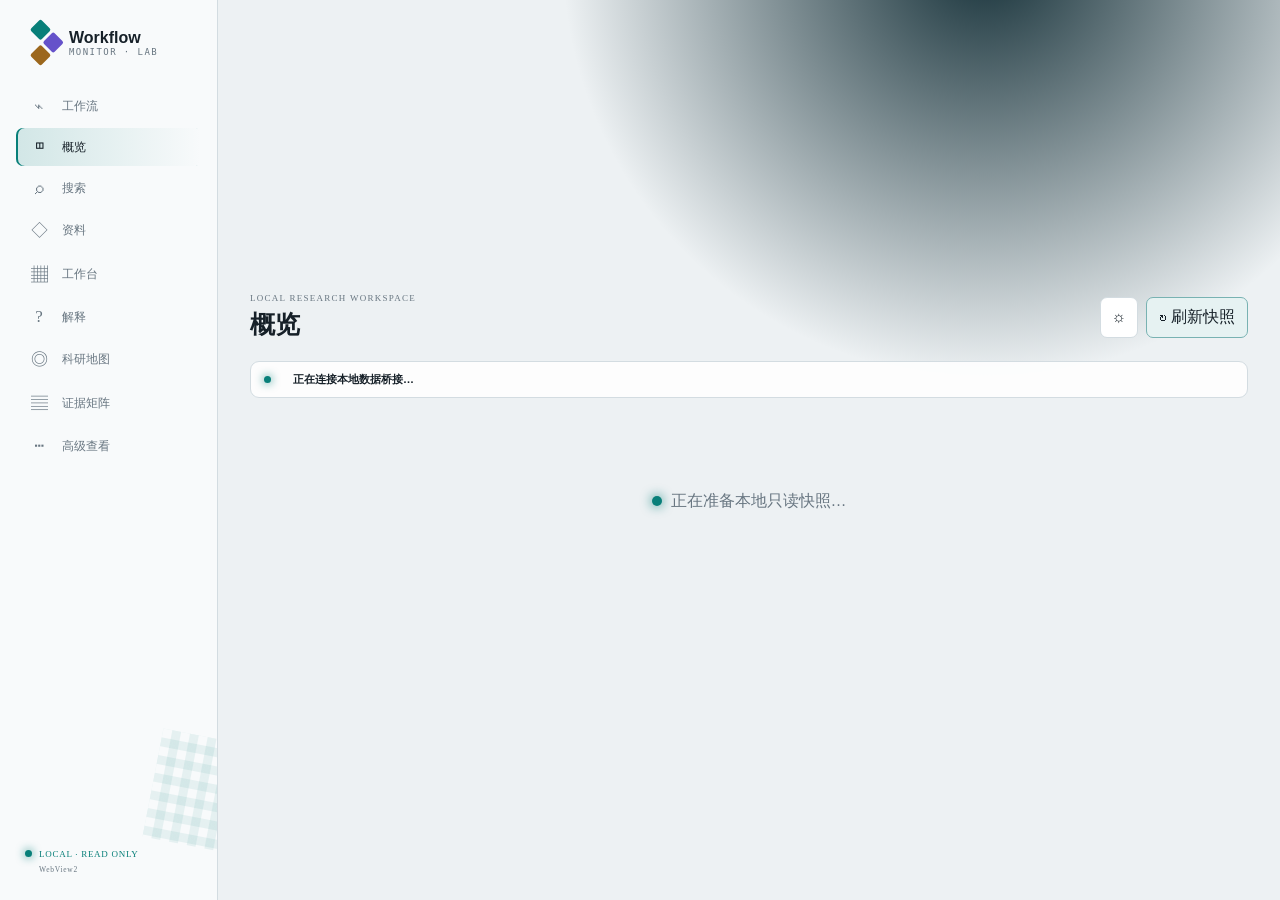
<file: project_hooks/web_assets/index.html>
<!doctype html>
<html lang="zh-CN">
<head>
  <meta charset="utf-8">
  <meta name="viewport" content="width=device-width,initial-scale=1">
  <meta name="color-scheme" content="dark light">
  <title>Workflow Monitor</title>
  <link rel="stylesheet" href="styles.css">
  <link rel="stylesheet" href="workbench.css">
</head>
<body>
  <div id="app" class="app" data-theme="dark">
    <aside class="sidebar">
      <div class="brand"><span class="brand-mark"><i></i><i></i><i></i></span><span><b>Workflow</b><small>MONITOR · LAB</small></span></div>
      <nav id="navigation" aria-label="主导航"></nav>
      <div class="runtime"><span></span>LOCAL · READ ONLY<small id="runtime-version">WebView2</small></div>
    </aside>
    <main class="workspace">
      <header class="topbar">
        <div><p id="crumb">LOCAL RESEARCH WORKSPACE</p><h1 id="page-title">概览</h1></div>
        <div class="toolbar">
          <button id="theme-toggle" class="icon-button" title="切换主题" aria-label="切换主题">☼</button>
          <button id="refresh-button" class="primary-button">↻ 刷新快照</button>
        </div>
      </header>
      <div id="notice" class="notice hidden" role="status"></div>
      <section id="status-strip" class="status-strip loading"><span class="pulse"></span><b>正在连接本地数据桥接…</b></section>
      <section id="content" tabindex="-1"></section>
    </main>
  </div>
  <div id="drawer" class="drawer hidden" role="dialog" aria-modal="true" aria-labelledby="drawer-title">
    <button id="drawer-close" class="drawer-close" aria-label="关闭">×</button><div id="drawer-body"></div>
  </div>
  <script type="module" src="app.js"></script>
</body>
</html>
</file>
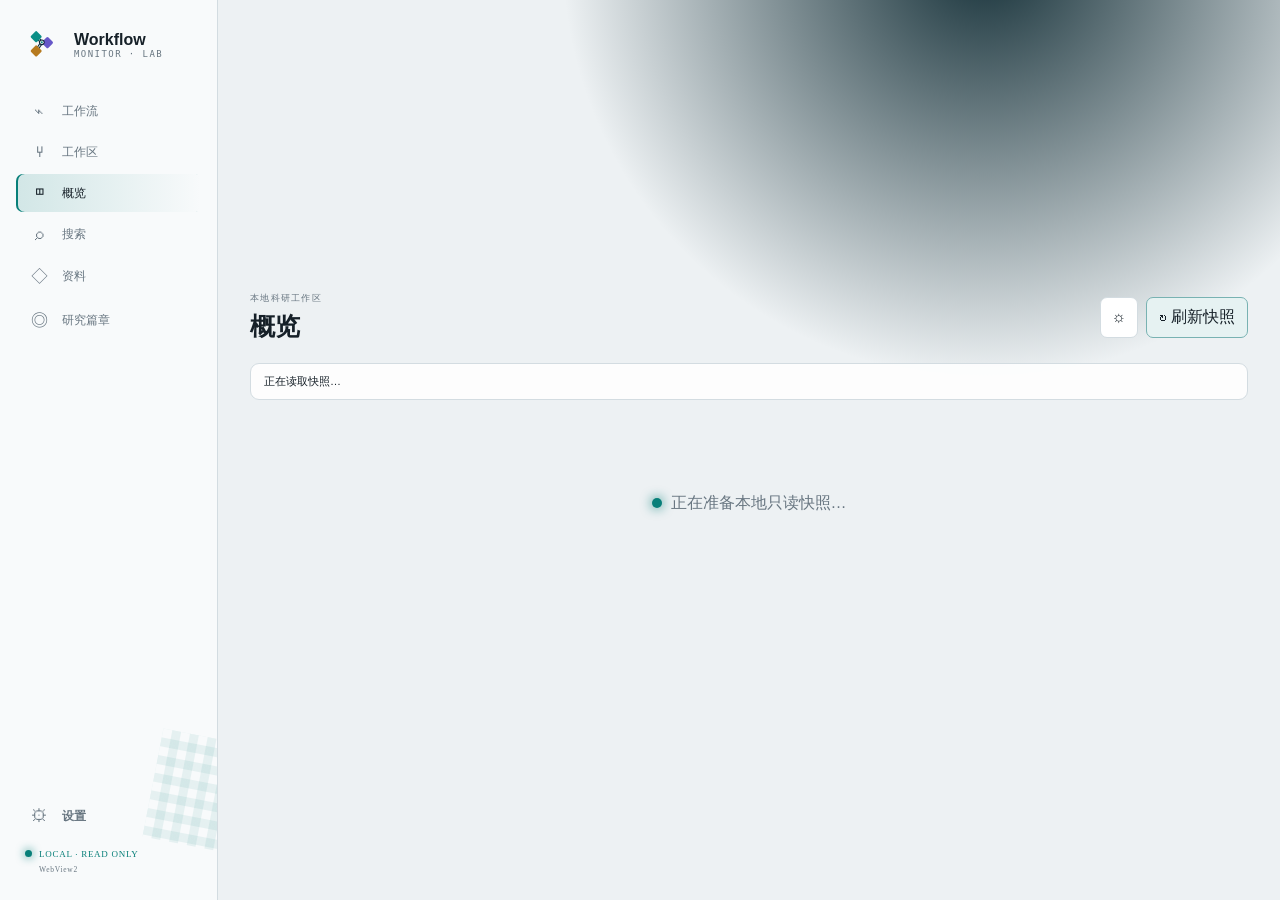
<file: project_hooks/ui/web/assets/index.html>
<!doctype html>
<html lang="zh-CN">
<head>
  <meta charset="utf-8">
  <meta name="viewport" content="width=device-width,initial-scale=1">
  <meta name="color-scheme" content="dark light">
  <title>Workflow Monitor</title>
  <link rel="icon" href="workflow-monitor-mark.svg" type="image/svg+xml">
  <link rel="stylesheet" href="styles.css">
  <link rel="stylesheet" href="dashboard-components.css">
  <link rel="stylesheet" href="settings.css">
</head>
<body>
  <div id="app" class="app" data-theme="dark">
    <aside class="sidebar">
      <div class="brand"><img class="brand-mark" src="workflow-monitor-mark.svg" alt=""><span><b>Workflow</b><small>MONITOR · LAB</small></span></div>
      <nav id="navigation" aria-label="主导航"></nav>
      <button id="settings-button" class="settings-button"><span>⚙</span><b id="settings-label">设置</b></button>
      <div class="runtime"><span></span>LOCAL · READ ONLY<small id="runtime-version">WebView2</small></div>
    </aside>
    <main class="workspace">
      <header class="topbar">
        <div><p id="crumb">LOCAL RESEARCH WORKSPACE</p><h1 id="page-title">概览</h1></div>
        <div class="toolbar">
          <button id="theme-toggle" class="icon-button" title="切换主题" aria-label="切换主题">☼</button>
          <button id="refresh-button" class="primary-button">↻ 刷新快照</button>
        </div>
      </header>
      <div id="notice" class="notice hidden" role="status"></div>
      <section id="status-strip" class="status-strip loading"><span class="pulse"></span><b>正在连接本地数据桥接…</b></section>
      <section id="content" tabindex="-1"></section>
    </main>
  </div>
  <div id="drawer" class="drawer hidden" role="dialog" aria-modal="true" aria-labelledby="drawer-title">
    <button id="drawer-close" class="drawer-close" aria-label="关闭">×</button><div id="drawer-body"></div>
  </div>
  <script type="module" src="app.js"></script>
</body>
</html>
</file>
<file: project_hooks/web_assets/styles.css>
:root{font-family:Inter,"Segoe UI","Microsoft YaHei",sans-serif}.app{--bg:#090d13;--side:#0d131b;--panel:#111923;--panel2:#17212d;--line:#253140;--text:#ecf3f7;--muted:#8494a6;--cyan:#36d4c8;--violet:#9b88f5;--amber:#e8b85f;min-height:100vh;color:var(--text);background:radial-gradient(circle at 77% -5%,#153038 0,transparent 31%),var(--bg);display:grid;grid-template-columns:218px minmax(0,1fr)}.app[data-theme=light]{--bg:#edf1f3;--side:#f9fbfc;--panel:#fff;--panel2:#f2f6f7;--line:#d3dce1;--text:#162028;--muted:#687681;--cyan:#087f79;--violet:#6552ca;--amber:#9c671d;color-scheme:light}*{box-sizing:border-box}body{margin:0;background:#090d13}button,input{font:inherit}.sidebar{background:color-mix(in srgb,var(--side) 96%,transparent);border-right:1px solid var(--line);padding:26px 16px;display:flex;flex-direction:column;position:relative;overflow:hidden}.sidebar:after{content:"";position:absolute;width:110px;height:110px;right:-45px;bottom:52px;background:linear-gradient(90deg,transparent 50%,color-mix(in srgb,var(--cyan) 8%,transparent) 50%),linear-gradient(transparent 50%,color-mix(in srgb,var(--cyan) 8%,transparent) 50%);background-size:18px 18px;transform:rotate(11deg);pointer-events:none}.brand{display:flex;align-items:center;gap:12px;padding:0 8px 28px}.brand b,.brand small{display:block}.brand small{font:9px ui-monospace,monospace;letter-spacing:.16em;color:var(--muted)}.brand-mark{width:33px;height:33px;display:grid;grid-template-columns:1fr 1fr;grid-template-rows:1fr 1fr;gap:3px;transform:rotate(45deg)}.brand-mark i{border-radius:2px}.brand-mark i:nth-child(1){background:var(--cyan)}.brand-mark i:nth-child(2){background:var(--violet)}.brand-mark i:nth-child(3){background:var(--amber);grid-column:2}nav{display:grid;gap:3px}nav button{border:0;background:transparent;color:var(--muted);padding:9px 13px;border-radius:7px;text-align:left;cursor:pointer;display:flex;gap:13px;align-items:center;font-size:12px}nav button span{font:17px ui-monospace;width:20px;text-align:center}nav button:hover{background:var(--panel2);color:var(--text)}nav button.active{background:linear-gradient(90deg,color-mix(in srgb,var(--cyan) 16%,transparent),transparent);box-shadow:inset 2px 0 var(--cyan);color:var(--text)}.runtime{margin-top:auto;padding:14px 9px 0;color:var(--cyan);font:9px ui-monospace;letter-spacing:.08em;z-index:1}.runtime>span,.pulse{display:inline-block;width:7px;height:7px;background:var(--cyan);border-radius:50%;box-shadow:0 0 10px var(--cyan);margin-right:7px}.runtime small{display:block;color:var(--muted);margin:6px 0 0 14px}.workspace{padding:25px 32px 40px;min-width:0;max-width:1680px;width:100%;margin:auto}.topbar{display:flex;align-items:center;justify-content:space-between}.topbar p{font:9px ui-monospace;letter-spacing:.14em;color:var(--muted);margin:0 0 5px}.topbar h1{font-size:25px;margin:0}.toolbar,.button-row{display:flex;gap:8px}.toolbar button,.button-row button,.graph-tools button{border:1px solid var(--line);background:var(--panel);color:var(--text);border-radius:7px;padding:9px 12px;cursor:pointer}.toolbar .icon-button{width:38px;padding:0}.primary-button{border-color:color-mix(in srgb,var(--cyan) 45%,var(--line))!important;background:color-mix(in srgb,var(--cyan) 10%,var(--panel))!important}.status-strip{border:1px solid var(--line);background:color-mix(in srgb,var(--panel) 88%,transparent);border-radius:9px;margin:20px 0 13px;padding:10px 13px;display:flex;align-items:center;gap:15px;font-size:11px}.status-strip code{border-left:1px solid var(--line);padding-left:15px;color:var(--muted)}.status-strip>span:last-child{margin-left:auto;color:var(--muted);font:9px ui-monospace}.metrics{display:grid;grid-template-columns:repeat(4,1fr);gap:11px;margin-bottom:11px}.metrics article,.panel{border:1px solid var(--line);border-radius:10px;background:linear-gradient(145deg,var(--panel),color-mix(in srgb,var(--panel2) 65%,var(--panel)));box-shadow:0 10px 35px #00000010}.metrics article{padding:15px 17px;min-width:0;position:relative;overflow:hidden}.metrics article:after{content:"";position:absolute;right:0;top:0;width:30px;border-top:4px solid var(--cyan)}.metrics span,.metrics small{display:block;color:var(--muted);font-size:10px;white-space:nowrap;overflow:hidden;text-overflow:ellipsis}.metrics b{display:block;font:25px/1.35 ui-monospace;margin-top:3px}.metrics b.accent,.accent{color:var(--cyan)}.metrics b.good,.good{color:#61d28a}.metrics b.warn,.warn{color:var(--amber)}.grid{display:grid;gap:11px;margin-bottom:11px}.grid.two{grid-template-columns:repeat(2,minmax(0,1fr))}.panel{padding:18px;margin-bottom:11px;min-width:0}.panel>header{display:flex;align-items:flex-start;justify-content:space-between;margin-bottom:16px}.panel header small,.drawer small{color:var(--cyan);font:8px ui-monospace;letter-spacing:.15em}.panel h2,.drawer h2{font-size:15px;margin:4px 0 0}.details{display:grid;grid-template-columns:minmax(80px,.25fr) 1fr;margin:0}.details dt,.details dd{padding:8px;border-bottom:1px solid var(--line);font-size:10px}.details dt{color:var(--muted)}.details dd{margin:0;overflow-wrap:anywhere}.steps{padding-left:20px}.steps li{padding:7px;color:var(--muted);font-size:11px}.boundary{display:grid;grid-template-columns:50px 1fr;gap:8px;font-size:10px}.boundary b{color:var(--cyan)}.muted,.count{color:var(--muted);font-size:10px;line-height:1.7}.table-wrap{width:100%;overflow:auto}table{width:100%;border-collapse:collapse;font-size:10px}th,td{text-align:left;padding:9px;border-bottom:1px solid var(--line);vertical-align:top;max-width:520px;overflow-wrap:anywhere}th{color:var(--muted);font-weight:600;background:color-mix(in srgb,var(--panel2) 75%,transparent);position:sticky;top:0}tbody tr[data-record]{cursor:pointer}tbody tr[data-record]:hover{background:color-mix(in srgb,var(--cyan) 7%,transparent)}.empty{text-align:center;padding:30px;color:var(--muted)}.searchbox{border:1px solid var(--line);background:var(--bg);border-radius:8px;display:flex;align-items:center;padding:0 12px}.searchbox span{color:var(--cyan);font-size:18px}.searchbox input,.graph-tools input{border:0;background:transparent;color:var(--text);outline:0;padding:11px;width:100%}.flow{display:flex;align-items:center;justify-content:space-between;gap:8px;margin:24px 0}.flow b{border:1px solid var(--line);background:var(--panel2);padding:10px;border-radius:6px;font-size:10px}.flow i{color:var(--cyan)}.legend{display:flex;gap:20px;color:var(--muted);font-size:9px}.legend.vertical{display:grid;margin:22px 0}.legend i{display:inline-block;width:24px;border-top:2px solid var(--cyan);margin-right:7px;vertical-align:middle}.legend i.dashed{border-color:var(--muted);border-style:dashed}.graph-tools{display:flex;align-items:center;gap:9px;margin-bottom:10px}.graph-tools input{border:1px solid var(--line);border-radius:6px;max-width:280px}.graph-tools span{margin-left:auto;color:var(--muted);font:9px ui-monospace}.graph-canvas{background:radial-gradient(circle at center,color-mix(in srgb,var(--cyan) 7%,transparent),transparent 50%),var(--bg);border:1px solid var(--line);border-radius:8px;overflow:hidden}.graph-canvas svg{width:100%;height:min(58vh,540px)}.graph-canvas line{stroke-width:1.2}.graph-canvas line.explicit{stroke:var(--cyan)}.graph-canvas line.derived{stroke:var(--muted);stroke-dasharray:5 5}.graph-node{cursor:pointer}.graph-node circle{fill:var(--panel2);stroke:var(--muted);stroke-width:2}.graph-node circle.theory{stroke:var(--amber)}.graph-node circle.literature{stroke:#4db8df}.graph-node circle.simulation,.graph-node circle.attempt{stroke:var(--violet)}.graph-node circle.task{stroke:var(--cyan)}.graph-node text{fill:var(--muted);font-size:8px;pointer-events:none}.compare{display:grid;grid-template-columns:repeat(auto-fit,minmax(260px,1fr));gap:10px}.compare article{border:1px solid var(--line);background:var(--bg);padding:14px;border-radius:8px}.compare article header{display:flex;justify-content:space-between}.compare h3{font-size:12px;line-height:1.5;min-height:36px}.badge{font:8px ui-monospace;padding:4px 7px;border-radius:8px;background:color-mix(in srgb,var(--cyan) 14%,transparent);color:var(--cyan)}.badge.negative{color:#ef8171}.badge.paused{color:var(--amber)}.matrix td.registered{color:var(--cyan)}.matrix td.unregistered{color:var(--muted)}pre{background:var(--bg);border:1px solid var(--line);padding:13px;border-radius:7px;overflow:auto;color:var(--muted);font:9px/1.55 ui-monospace;white-space:pre-wrap}.notice{position:fixed;right:24px;top:20px;z-index:20;max-width:520px;background:var(--panel);border:1px solid var(--cyan);border-radius:8px;padding:11px 14px;box-shadow:0 12px 35px #0005;font-size:10px}.notice.error{border-color:#e97567}.notice.warn{border-color:var(--amber);position:static;margin-bottom:10px}.hidden{display:none!important}.loading-card{padding:80px;text-align:center;color:var(--muted)}.loading-card span{display:inline-block;width:10px;height:10px;border-radius:50%;background:var(--cyan);box-shadow:0 0 12px var(--cyan);margin-right:9px}.drawer{position:fixed;z-index:30;right:0;top:0;height:100vh;width:min(520px,90vw);background:#0d131bf5;color:#eaf2f6;border-left:1px solid #273340;padding:30px;box-shadow:-20px 0 60px #0007;overflow:auto}.drawer-close{position:absolute;right:16px;top:13px;border:0;background:transparent;color:#9aabba;font-size:25px;cursor:pointer}.drawer pre{margin-top:20px}.count{margin:10px 0}@media(max-width:1050px){.app{grid-template-columns:76px 1fr}.brand>span:last-child,.runtime{display:none}.brand{padding-left:4px}.brand-mark{width:30px;height:30px}nav button{justify-content:center;padding:9px;font-size:0}nav button span{font-size:17px}.workspace{padding:23px}.metrics{grid-template-columns:repeat(2,1fr)}}@media(max-width:720px){.app{display:block}.sidebar{position:sticky;top:0;z-index:10;flex-direction:row;padding:7px;align-items:center}.brand{padding:0;margin-right:8px}nav{display:flex;overflow:auto}.workspace{padding:16px 12px}.grid.two{grid-template-columns:1fr}.metrics{grid-template-columns:1fr 1fr}.status-strip code,.status-strip>span:last-child{display:none}.flow{align-items:stretch;flex-direction:column}.flow i{transform:rotate(90deg);align-self:center}.graph-tools{flex-wrap:wrap}.topbar h1{font-size:21px}}
</file>
<file: project_hooks/web_assets/workbench.css>
.lifecycle-steps{display:flex;align-items:center;gap:8px;flex-wrap:wrap;margin:6px 0 18px}.lifecycle-steps span{border:1px solid var(--line);border-radius:999px;padding:7px 10px;color:var(--muted);font-size:10px}.lifecycle-steps span.current{border-color:var(--cyan);color:var(--cyan);box-shadow:0 0 16px color-mix(in srgb,var(--cyan) 18%,transparent)}.lifecycle-steps i{color:var(--muted)}
.resource-grid{display:grid;grid-template-columns:repeat(auto-fit,minmax(220px,1fr));gap:10px}.resource-directory{border:1px solid var(--line);border-radius:9px;background:var(--bg);padding:14px;cursor:pointer;min-width:0}.resource-directory:hover,.resource-directory:focus-visible,.resource-directory.active{outline:2px solid var(--cyan);outline-offset:1px}.resource-directory header{display:flex;justify-content:space-between;gap:10px}.resource-directory h3{margin:3px 0;font-size:13px}.resource-directory header small{color:var(--cyan);font:8px ui-monospace}.resource-directory p{color:var(--muted);font-size:10px;min-height:32px}.resource-counts{color:var(--muted);font-size:10px;margin:10px 0}.resource-directory button,.panel>header>button{border:1px solid var(--line);background:var(--panel);color:var(--text);border-radius:7px;padding:8px 10px;cursor:pointer}.resource-directory button{width:100%}
.search-controls{display:grid;grid-template-columns:minmax(220px,1fr) auto auto;gap:8px}.search-controls>button,.pagination button{border:1px solid var(--line);background:var(--panel);color:var(--text);border-radius:7px;padding:9px 12px;cursor:pointer}.pagination{display:flex;justify-content:flex-end;gap:8px;margin-top:12px}.pagination button:disabled{opacity:.4;cursor:not-allowed}
.disclosure{padding:0}.disclosure>summary{cursor:pointer;list-style:none;padding:18px;display:flex;align-items:center;justify-content:space-between}.disclosure>summary::-webkit-details-marker{display:none}.disclosure>summary span{display:grid;gap:4px}.disclosure>summary b{font-size:14px}.disclosure>summary em{font:9px ui-monospace;color:var(--muted);font-style:normal}.disclosure[open]>summary{border-bottom:1px solid var(--line)}.lazy-body{padding:18px}
.glossary{display:grid;gap:8px}.glossary details{border:1px solid var(--line);border-radius:8px;background:var(--bg)}.glossary summary{cursor:pointer;padding:12px;color:var(--text)}.glossary summary span{float:right;color:var(--muted);font:9px ui-monospace}.glossary-item{width:100%;border:0;border-top:1px solid var(--line);background:transparent;color:var(--text);padding:10px 13px;display:grid;grid-template-columns:180px 1fr;text-align:left;cursor:pointer}.glossary-item:hover,.glossary-item:focus-visible{background:color-mix(in srgb,var(--cyan) 8%,transparent)}.glossary-item span{color:var(--muted)}
@media(max-width:720px){.search-controls{grid-template-columns:1fr auto}.search-controls .searchbox{grid-column:1/-1}.glossary-item{grid-template-columns:1fr}.lifecycle-steps i{display:none}}
.type-chips{display:flex;gap:7px;flex-wrap:wrap;margin-bottom:10px}.type-chips button{border:1px solid var(--line);background:var(--panel);color:var(--muted);border-radius:999px;padding:7px 11px;cursor:pointer}.type-chips button.active{border-color:var(--cyan);color:var(--cyan);background:color-mix(in srgb,var(--cyan) 10%,var(--panel))}.type-chips span{margin-left:6px;font:9px ui-monospace;opacity:.75}
.timeline-stats{color:var(--muted);font:10px ui-monospace;margin:8px 0 12px}.timeline-canvas{width:100%;overflow-x:auto;overflow-y:hidden;border:1px solid var(--line);border-radius:9px;background:radial-gradient(circle at center,color-mix(in srgb,var(--cyan) 6%,transparent),transparent 55%),var(--bg)}.timeline-canvas svg{height:680px;display:block}.timeline-canvas line{stroke-width:2}.timeline-canvas line.version{stroke:var(--cyan)}.timeline-canvas line.derived{stroke:var(--muted);stroke-dasharray:6 5}.timeline-canvas line.explicit{stroke:var(--amber);stroke-width:3}.timeline-node{cursor:pointer}.timeline-node rect{fill:var(--panel2);stroke:var(--muted);stroke-width:1.5}.timeline-node.exploration rect{stroke:var(--violet)}.timeline-node.file rect,.timeline-node.file-group rect{stroke:var(--amber)}.timeline-node text{fill:var(--text);font-size:10px;pointer-events:none}.timeline-node:hover rect,.timeline-node:focus rect{stroke-width:3}.timeline-version-card{height:100%;border:2px solid var(--cyan);border-radius:10px;background:color-mix(in srgb,var(--cyan) 9%,var(--panel2));color:var(--text);padding:10px;overflow:hidden;pointer-events:none}.timeline-version-card header{display:flex;justify-content:space-between;align-items:center;margin-bottom:6px}.timeline-version-card header b{color:var(--cyan);font:14px ui-monospace}.timeline-version-card header span{color:var(--muted);font:8px ui-monospace}.timeline-version-card small{display:block;color:var(--amber);font:8px ui-monospace;margin-top:5px}.timeline-version-card p{display:-webkit-box;-webkit-box-orient:vertical;-webkit-line-clamp:2;overflow:hidden;margin:2px 0;color:var(--text);font-size:9px;line-height:1.35}.timeline-node.version:hover .timeline-version-card,.timeline-node.version:focus .timeline-version-card{box-shadow:0 0 0 2px var(--cyan),0 0 18px color-mix(in srgb,var(--cyan) 20%,transparent)}
</file>
<file: project_hooks/ui/web/assets/styles.css>
:root{font-family:Inter,"Segoe UI","Microsoft YaHei",sans-serif}.app{--bg:#090d13;--side:#0d131b;--panel:#111923;--panel2:#17212d;--line:#253140;--text:#ecf3f7;--muted:#8494a6;--cyan:#36d4c8;--violet:#9b88f5;--amber:#e8b85f;min-height:100vh;color:var(--text);background:radial-gradient(circle at 77% -5%,#153038 0,transparent 31%),var(--bg);display:grid;grid-template-columns:218px minmax(0,1fr)}.app[data-theme=light]{--bg:#edf1f3;--side:#f9fbfc;--panel:#fff;--panel2:#f2f6f7;--line:#d3dce1;--text:#162028;--muted:#687681;--cyan:#087f79;--violet:#6552ca;--amber:#9c671d;color-scheme:light}*{box-sizing:border-box}body{margin:0;background:#090d13}button,input{font:inherit}.sidebar{background:color-mix(in srgb,var(--side) 96%,transparent);border-right:1px solid var(--line);padding:26px 16px;display:flex;flex-direction:column;position:relative;overflow:hidden}.sidebar:after{content:"";position:absolute;width:110px;height:110px;right:-45px;bottom:52px;background:linear-gradient(90deg,transparent 50%,color-mix(in srgb,var(--cyan) 8%,transparent) 50%),linear-gradient(transparent 50%,color-mix(in srgb,var(--cyan) 8%,transparent) 50%);background-size:18px 18px;transform:rotate(11deg);pointer-events:none}.brand{display:flex;align-items:center;gap:12px;padding:0 8px 28px}.brand b,.brand small{display:block}.brand small{font:9px ui-monospace,monospace;letter-spacing:.16em;color:var(--muted)}.brand-mark{width:38px;height:38px;display:block;flex:0 0 auto}nav{display:grid;gap:3px}nav button{border:0;background:transparent;color:var(--muted);padding:9px 13px;border-radius:7px;text-align:left;cursor:pointer;display:flex;gap:13px;align-items:center;font-size:12px}nav button span{font:17px ui-monospace;width:20px;text-align:center}nav button:hover{background:var(--panel2);color:var(--text)}nav button.active{background:linear-gradient(90deg,color-mix(in srgb,var(--cyan) 16%,transparent),transparent);box-shadow:inset 2px 0 var(--cyan);color:var(--text)}.runtime{margin-top:auto;padding:14px 9px 0;color:var(--cyan);font:9px ui-monospace;letter-spacing:.08em;z-index:1}.runtime>span,.pulse{display:inline-block;width:7px;height:7px;background:var(--cyan);border-radius:50%;box-shadow:0 0 10px var(--cyan);margin-right:7px}.runtime small{display:block;color:var(--muted);margin:6px 0 0 14px}.workspace{padding:25px 32px 40px;min-width:0;max-width:1680px;width:100%;margin:auto}.topbar{display:flex;align-items:center;justify-content:space-between}.topbar p{font:9px ui-monospace;letter-spacing:.14em;color:var(--muted);margin:0 0 5px}.topbar h1{font-size:25px;margin:0}.toolbar,.button-row{display:flex;gap:8px}.toolbar button,.button-row button{border:1px solid var(--line);background:var(--panel);color:var(--text);border-radius:7px;padding:9px 12px;cursor:pointer}.toolbar .icon-button{width:38px;padding:0}.primary-button{border-color:color-mix(in srgb,var(--cyan) 45%,var(--line))!important;background:color-mix(in srgb,var(--cyan) 10%,var(--panel))!important}.status-strip{border:1px solid var(--line);background:color-mix(in srgb,var(--panel) 88%,transparent);border-radius:9px;margin:20px 0 13px;padding:10px 13px;display:flex;align-items:center;gap:15px;font-size:11px}.status-strip code{border-left:1px solid var(--line);padding-left:15px;color:var(--muted)}.status-strip>span:last-child{margin-left:auto;color:var(--muted);font:9px ui-monospace}.metrics{display:grid;grid-template-columns:repeat(4,1fr);gap:11px;margin-bottom:11px}.metrics article,.panel{border:1px solid var(--line);border-radius:10px;background:linear-gradient(145deg,var(--panel),color-mix(in srgb,var(--panel2) 65%,var(--panel)));box-shadow:0 10px 35px #00000010}.metrics article{padding:15px 17px;min-width:0;position:relative;overflow:hidden}.metrics article:after{content:"";position:absolute;right:0;top:0;width:30px;border-top:4px solid var(--cyan)}.metrics span,.metrics small{display:block;color:var(--muted);font-size:10px;white-space:nowrap;overflow:hidden;text-overflow:ellipsis}.metrics b{display:block;font:25px/1.35 ui-monospace;margin-top:3px}.metrics b.accent,.accent{color:var(--cyan)}.metrics b.good,.good{color:#61d28a}.metrics b.warn,.warn{color:var(--amber)}.grid{display:grid;gap:11px;margin-bottom:11px}.grid.two{grid-template-columns:repeat(2,minmax(0,1fr))}.panel{padding:18px;margin-bottom:11px;min-width:0}.panel>header{display:flex;align-items:flex-start;justify-content:space-between;margin-bottom:16px}.panel header small,.drawer small{color:var(--cyan);font:8px ui-monospace;letter-spacing:.15em}.panel h2,.drawer h2{font-size:15px;margin:4px 0 0}.details{display:grid;grid-template-columns:minmax(80px,.25fr) 1fr;margin:0}.details dt,.details dd{padding:8px;border-bottom:1px solid var(--line);font-size:10px}.details dt{color:var(--muted)}.details dd{margin:0;overflow-wrap:anywhere}.steps{padding-left:20px}.steps li{padding:7px;color:var(--muted);font-size:11px}.boundary{display:grid;grid-template-columns:50px 1fr;gap:8px;font-size:10px}.boundary b{color:var(--cyan)}.muted,.count{color:var(--muted);font-size:10px;line-height:1.7}.table-wrap{width:100%;overflow:auto}table{width:100%;border-collapse:collapse;font-size:10px}th,td{text-align:left;padding:9px;border-bottom:1px solid var(--line);vertical-align:top;max-width:520px;overflow-wrap:anywhere}th{color:var(--muted);font-weight:600;background:color-mix(in srgb,var(--panel2) 75%,transparent);position:sticky;top:0}tbody tr[data-record]{cursor:pointer}tbody tr[data-record]:hover{background:color-mix(in srgb,var(--cyan) 7%,transparent)}.empty{text-align:center;padding:30px;color:var(--muted)}.searchbox{border:1px solid var(--line);background:var(--bg);border-radius:8px;display:flex;align-items:center;padding:0 12px}.searchbox span{color:var(--cyan);font-size:18px}.searchbox input{border:0;background:transparent;color:var(--text);outline:0;padding:11px;width:100%}.flow{display:flex;align-items:center;justify-content:space-between;gap:8px;margin:24px 0}.flow b{border:1px solid var(--line);background:var(--panel2);padding:10px;border-radius:6px;font-size:10px}.flow i{color:var(--cyan)}.legend{display:flex;gap:20px;color:var(--muted);font-size:9px}.legend.vertical{display:grid;margin:22px 0}.legend i{display:inline-block;width:24px;border-top:2px solid var(--cyan);margin-right:7px;vertical-align:middle}.legend i.dashed{border-color:var(--muted);border-style:dashed}.compare{display:grid;grid-template-columns:repeat(auto-fit,minmax(260px,1fr));gap:10px}.compare article{border:1px solid var(--line);background:var(--bg);padding:14px;border-radius:8px}.compare article header{display:flex;justify-content:space-between}.compare h3{font-size:12px;line-height:1.5;min-height:36px}.badge{font:8px ui-monospace;padding:4px 7px;border-radius:8px;background:color-mix(in srgb,var(--cyan) 14%,transparent);color:var(--cyan)}.badge.negative{color:#ef8171}.badge.paused{color:var(--amber)}pre{background:var(--bg);border:1px solid var(--line);padding:13px;border-radius:7px;overflow:auto;color:var(--muted);font:9px/1.55 ui-monospace;white-space:pre-wrap}.notice{position:fixed;right:24px;top:20px;z-index:20;max-width:520px;background:var(--panel);border:1px solid var(--cyan);border-radius:8px;padding:11px 14px;box-shadow:0 12px 35px #0005;font-size:10px}.notice.error{border-color:#e97567}.notice.warn{border-color:var(--amber);position:static;margin-bottom:10px}.hidden{display:none!important}.loading-card{padding:80px;text-align:center;color:var(--muted)}.loading-card span{display:inline-block;width:10px;height:10px;border-radius:50%;background:var(--cyan);box-shadow:0 0 12px var(--cyan);margin-right:9px}.drawer{position:fixed;z-index:30;right:0;top:0;height:100vh;width:min(520px,90vw);background:#0d131bf5;color:#eaf2f6;border-left:1px solid #273340;padding:30px;box-shadow:-20px 0 60px #0007;overflow:auto}.drawer-close{position:absolute;right:16px;top:13px;border:0;background:transparent;color:#9aabba;font-size:25px;cursor:pointer}.drawer pre{margin-top:20px}.count{margin:10px 0}@media(max-width:1050px){.app{grid-template-columns:76px 1fr}.brand>span:last-child,.runtime{display:none}.brand{padding-left:4px}.brand-mark{width:30px;height:30px}nav button{justify-content:center;padding:9px;font-size:0}nav button span{font-size:17px}.workspace{padding:23px}.metrics{grid-template-columns:repeat(2,1fr)}}@media(max-width:720px){.app{display:block}.sidebar{position:sticky;top:0;z-index:10;flex-direction:row;padding:7px;align-items:center}.brand{padding:0;margin-right:8px}nav{display:flex;overflow:auto}.workspace{padding:16px 12px}.grid.two{grid-template-columns:1fr}.metrics{grid-template-columns:1fr 1fr}.status-strip code,.status-strip>span:last-child{display:none}.flow{align-items:stretch;flex-direction:column}.flow i{transform:rotate(90deg);align-self:center}.topbar h1{font-size:21px}}
</file>
<file: project_hooks/ui/web/assets/dashboard-components.css>
.lifecycle-steps{display:flex;align-items:center;gap:8px;flex-wrap:wrap;margin:6px 0 18px}.lifecycle-steps span{border:1px solid var(--line);border-radius:999px;padding:7px 10px;color:var(--muted);font-size:10px}.lifecycle-steps span.current{border-color:var(--cyan);color:var(--cyan);box-shadow:0 0 16px color-mix(in srgb,var(--cyan) 18%,transparent)}.lifecycle-steps i{color:var(--muted)}
.resource-grid{display:grid;grid-template-columns:repeat(auto-fit,minmax(220px,1fr));gap:10px}.resource-directory{border:1px solid var(--line);border-radius:9px;background:var(--bg);padding:14px;cursor:pointer;min-width:0}.resource-directory:hover,.resource-directory:focus-visible,.resource-directory.active{outline:2px solid var(--cyan);outline-offset:1px}.resource-directory header{display:flex;justify-content:space-between;gap:10px}.resource-directory h3{margin:3px 0;font-size:13px}.resource-directory header small{color:var(--cyan);font:8px ui-monospace}.resource-directory p{color:var(--muted);font-size:10px;min-height:32px}.resource-counts{color:var(--muted);font-size:10px;margin:10px 0}.resource-directory button,.panel>header>button{border:1px solid var(--line);background:var(--panel);color:var(--text);border-radius:7px;padding:8px 10px;cursor:pointer}.resource-directory button{width:100%}
.search-controls{display:grid;grid-template-columns:minmax(220px,1fr) auto auto;gap:8px}.search-controls>button,.pagination button{border:1px solid var(--line);background:var(--panel);color:var(--text);border-radius:7px;padding:9px 12px;cursor:pointer}.pagination{display:flex;justify-content:flex-end;gap:8px;margin-top:12px}.pagination button:disabled{opacity:.4;cursor:not-allowed}.type-chips{display:flex;gap:7px;flex-wrap:wrap;margin-bottom:10px}.type-chips button{border:1px solid var(--line);background:var(--panel);color:var(--muted);border-radius:999px;padding:7px 11px;cursor:pointer}.type-chips button.active{border-color:var(--cyan);color:var(--cyan);background:color-mix(in srgb,var(--cyan) 10%,var(--panel))}.type-chips span{margin-left:6px;font:9px ui-monospace;opacity:.75}
.disclosure{padding:0}.disclosure>summary{cursor:pointer;list-style:none;padding:18px;display:flex;align-items:center;justify-content:space-between}.disclosure>summary::-webkit-details-marker{display:none}.disclosure>summary span{display:grid;gap:4px}.disclosure>summary b{font-size:14px}.disclosure>summary em{font:9px ui-monospace;color:var(--muted);font-style:normal}.disclosure[open]>summary{border-bottom:1px solid var(--line)}.lazy-body{padding:18px}
.glossary{display:grid;gap:8px}.glossary details{border:1px solid var(--line);border-radius:8px;background:var(--bg)}.glossary summary{cursor:pointer;padding:12px;color:var(--text)}.glossary summary span{float:right;color:var(--muted);font:9px ui-monospace}.glossary-item{width:100%;border:0;border-top:1px solid var(--line);background:transparent;color:var(--text);padding:10px 13px;display:grid;grid-template-columns:180px 1fr;text-align:left;cursor:pointer}.glossary-item:hover,.glossary-item:focus-visible{background:color-mix(in srgb,var(--cyan) 8%,transparent)}.glossary-item span{color:var(--muted)}
.link-button{border:0;background:transparent;color:var(--cyan);padding:0;text-align:left;cursor:pointer}.link-button:hover{text-decoration:underline}td .badge+small{display:block;margin-top:5px;color:var(--muted);font:8px ui-monospace}
.current-stage{display:flex;align-items:center;justify-content:space-between;gap:12px;border-left:3px solid var(--cyan);padding:10px 12px;background:color-mix(in srgb,var(--cyan) 7%,transparent);border-radius:5px}.attention-status{margin-top:8px;border:1px solid var(--line);border-radius:5px;background:var(--bg)}.attention-status>summary{list-style:none;cursor:pointer;display:flex;align-items:center;justify-content:space-between;gap:12px;padding:7px 10px;color:var(--muted);font:9px ui-monospace}.attention-status>summary::-webkit-details-marker{display:none}.attention-status>summary:before{content:"＋";color:var(--cyan)}.attention-status[open]>summary:before{content:"−"}.attention-status>summary span{flex:1}.attention-status>summary b{color:var(--green);font:9px ui-monospace}.attention-status.needs-attention>summary b{color:var(--amber)}.attention-status p{margin:0;padding:0 10px 9px 25px;color:var(--muted);font-size:9px;line-height:1.6}.empty.compact{padding:12px;text-align:left}.stage-list{display:grid;gap:9px;margin-top:14px}.stage-card{border:1px solid var(--line);border-radius:9px;background:var(--bg);overflow:hidden}.stage-card.current{border-color:color-mix(in srgb,var(--cyan) 70%,var(--line));box-shadow:inset 3px 0 var(--cyan)}.stage-card>summary{list-style:none;cursor:pointer;padding:14px 16px;display:flex;align-items:center;justify-content:space-between;gap:18px}.stage-card>summary::-webkit-details-marker{display:none}.stage-card>summary:before{content:"＋";color:var(--cyan);font:14px ui-monospace}.stage-card[open]>summary:before{content:"−"}.stage-card[open]>summary{border-bottom:1px solid var(--line)}.stage-heading{display:grid;gap:4px;flex:1}.stage-heading b{font-size:12px}.stage-heading small{color:var(--muted);font:8px ui-monospace}.stage-counts{display:flex;align-items:center;gap:8px}.stage-counts em{font:9px ui-monospace;color:var(--muted);font-style:normal;white-space:nowrap}.stage-body{padding:16px 18px;display:grid;gap:16px}.stage-body section{border-left:2px solid var(--line);padding-left:13px}.stage-body h3{font-size:10px;color:var(--amber);margin:0 0 7px}.stage-body p{font-size:10px;line-height:1.7;margin:0}.stage-records{display:grid;gap:7px}.stage-records article{border:1px solid var(--line);border-radius:7px;background:var(--panel);padding:10px 12px}.stage-records header{display:flex;justify-content:space-between;gap:10px}.stage-records b{font-size:10px}.stage-records small{display:block;color:var(--muted);font:8px ui-monospace;margin-top:5px;overflow-wrap:anywhere}.stage-records p{margin-top:7px}.stage-card.unassigned{border-style:dashed}.stage-card.unassigned>summary:before{color:var(--amber)}
.revision-timeline{border-left:2px solid var(--violet);padding-left:12px}.revision-timeline article{position:relative}.revision-timeline article:before{content:"";position:absolute;left:-18px;top:14px;width:8px;height:8px;border-radius:50%;background:var(--violet)}.pause-summary{border-left-color:var(--amber)!important;background:color-mix(in srgb,var(--amber) 6%,transparent);padding-top:9px;padding-bottom:9px}.pause-summary small{display:block;margin-top:6px;color:var(--muted);font:8px ui-monospace}.badge.temporary-closure{color:var(--amber)}
@media(max-width:720px){.search-controls{grid-template-columns:1fr auto}.search-controls .searchbox{grid-column:1/-1}.glossary-item{grid-template-columns:1fr}.lifecycle-steps i{display:none}.stage-card>summary{align-items:flex-start;flex-wrap:wrap}.stage-counts{width:100%;padding-left:23px}.current-stage{align-items:flex-start}}
.attention-list{display:grid;gap:.65rem}.attention-item{align-items:center;background:var(--bg);border:1px solid var(--line);border-radius:12px;color:var(--text);cursor:pointer;display:flex;justify-content:space-between;padding:.85rem 1rem;text-align:left;width:100%}.attention-item:hover,.attention-item:focus-visible{border-color:var(--cyan)}.attention-item span{display:grid;gap:.3rem}.attention-item small{color:var(--muted);font-weight:400}.attention-item em{color:var(--cyan);font-style:normal}
.review-group{display:grid;gap:7px;margin-top:14px}.review-group>h3{margin:0;color:var(--amber);font-size:10px}.review-item{border:1px solid var(--line);border-radius:7px;background:var(--bg);padding:10px 12px}.review-item b{font-size:10px}.review-item p{margin:7px 0 0;color:var(--muted);font-size:9px}.review-times{display:grid;grid-template-columns:auto 1fr;gap:5px 12px;margin:0 0 12px;font:9px ui-monospace}.review-times dt{color:var(--muted)}.review-times dd{margin:0;overflow-wrap:anywhere}.review-alert{margin:0;color:var(--amber);font-size:10px}.review-pending{margin-top:10px;border-top:1px solid var(--line);padding-top:10px}.review-pending>summary{cursor:pointer;color:var(--cyan);font-size:10px}
.review-states{display:flex;flex-wrap:wrap;gap:6px;margin:0 0 12px}.review-states span{border:1px solid var(--line);border-radius:6px;color:var(--muted);font-size:10px;padding:5px 8px}.review-states .current{font-weight:700;color:var(--cyan);border-color:var(--cyan);background:rgba(65,200,210,.1)}.review-states .action_required{color:var(--amber);border-color:var(--amber);background:rgba(245,170,60,.1)}.review-deferred{color:var(--muted);font-size:10px;margin:10px 0}.review-help{margin-top:12px;border-top:1px solid var(--line);padding-top:10px;font-size:10px;color:var(--muted)}.review-help>summary{cursor:pointer;color:var(--cyan)}.review-help p{line-height:1.6}

.folder-list{display:flex;flex-direction:column;gap:0}.folder-row{display:flex;align-items:center;gap:12px;padding:10px 6px;border-bottom:1px solid var(--line)}.folder-row.active{background:var(--panel2)}.folder-select{flex:1;min-width:0;display:flex;flex-direction:column;align-items:flex-start;text-align:left;border:0;background:transparent;gap:4px}.folder-select small{overflow-wrap:anywhere}.folder-select span{color:var(--muted);font-size:12px}.folder-count{font-size:12px;white-space:nowrap}.folder-children{padding-left:20px;border-left:1px solid var(--line)}.folder-group>summary{cursor:pointer;padding:8px 6px;font-size:12px;color:var(--muted)}.folder-select:focus-visible,.folder-group>summary:focus-visible{outline:2px solid var(--cyan);outline-offset:2px}@media(max-width:700px){.folder-row{flex-wrap:wrap}.folder-select{flex-basis:60%}.folder-count{white-space:normal}}

.folder-group>summary{list-style:none;padding:0}.folder-group>summary::-webkit-details-marker{display:none}.folder-group>summary .folder-row::before{content:"▸";color:var(--muted)}.folder-group[open]>summary .folder-row::before{content:"▾"}.folder-group>summary .folder-select{color:var(--text)}

.folder-heading{display:flex;align-items:baseline;flex-wrap:wrap;gap:10px}.folder-heading b{font-size:14px;color:var(--text)}.folder-heading small{font-size:12px}.folder-group>summary{font-size:inherit}.folder-row>button:not(.folder-select){border:1px solid var(--line);border-radius:6px;padding:5px 10px;color:var(--text);background:var(--panel2);font-size:12px;cursor:pointer}.folder-row>button:disabled{opacity:.5;cursor:default}
.resource-layout{display:grid;grid-template-columns:230px minmax(0,1fr);gap:22px}.resource-navigation{border-right:1px solid var(--line);padding-right:14px;min-width:0}.resource-navigation>summary{font-size:12px;color:var(--muted);margin-bottom:12px;cursor:pointer}.resource-layout .folder-select{width:100%;flex-direction:row;align-items:center;gap:7px;padding:8px 7px;border-radius:5px;cursor:pointer}.resource-layout .folder-select span{color:var(--text);font:inherit;font-size:13px;width:auto;flex:1;text-align:left;overflow-wrap:anywhere}.resource-layout .folder-select small{margin-left:auto;color:var(--muted)}.resource-layout .folder-select.active{background:color-mix(in srgb,var(--cyan) 10%,transparent);color:var(--cyan)}.resource-layout .folder-select:hover{background:color-mix(in srgb,var(--cyan) 7%,transparent)}.resource-layout .folder-group>summary{display:flex;align-items:center;gap:3px}.resource-layout .folder-group>summary::before{content:"▸";color:var(--muted)}.resource-layout .folder-group[open]>summary::before{content:"▾"}.resource-layout .folder-children{padding-left:12px}.resource-content{min-width:0}.resource-heading{display:flex;align-items:flex-start;justify-content:space-between;gap:16px;margin-bottom:18px}.resource-heading h3{font-size:18px;margin:12px 0 5px}.resource-heading p{font-size:13px;color:var(--muted);margin:5px 0 8px}.resource-heading code{font-size:12px;color:var(--muted);overflow-wrap:anywhere}.resource-heading>button{flex-shrink:0;border:1px solid var(--line);background:var(--panel);color:var(--text);padding:8px 12px;border-radius:6px;cursor:pointer}.resource-heading>button:disabled{opacity:.45;cursor:default}.resource-breadcrumbs{display:flex;align-items:center;flex-wrap:wrap;gap:6px;color:var(--muted)}.resource-breadcrumbs button,.resource-entry-name{border:0;background:transparent;color:var(--text);padding:2px 0;cursor:pointer;text-align:left;font:inherit}.resource-breadcrumbs button{color:var(--muted);font-size:12px}.resource-entry-name{font-size:13px;overflow-wrap:anywhere}.resource-entry-name:hover,.resource-breadcrumbs button:hover{color:var(--cyan)}.resource-content td{font-size:12px}.resource-content th{font-size:11px}.resource-content td:first-child{width:55%}.resource-content td .badge{margin-left:8px}.resource-content td>.muted{display:block;font-size:11px;margin-top:4px}.resource-details dd{white-space:pre-wrap;overflow-wrap:anywhere}.resource-layout button:focus-visible,.resource-layout tr:focus-visible{outline:2px solid var(--cyan);outline-offset:2px}@media(max-width:950px){.resource-layout{grid-template-columns:1fr}.resource-navigation{border-right:0;border-bottom:1px solid var(--line);padding:0 0 10px}.resource-navigation>summary{margin-bottom:8px}.resource-heading{flex-wrap:wrap}.resource-heading>button{margin-top:2px}}

.resource-layout .badge.warn{color:var(--amber);background:color-mix(in srgb,var(--amber) 12%,transparent)}

.disposition-control{grid-column:1/-1;display:flex;align-items:center;gap:10px;font-size:11px;color:var(--muted)}.disposition-control select{background:var(--panel);color:var(--text);border:1px solid var(--line);border-radius:7px;padding:8px;max-width:100%}.badge.disposition.archived{background:color-mix(in srgb,var(--amber) 16%,transparent);color:var(--amber)}

.workspace:has(.workspace-monitor) { margin-block: 0 }
.workspaces-status { flex-wrap: wrap; gap: 7px 16px; justify-content: flex-start }
.workspace-running { display: inline-flex; align-items: center; color: var(--text) }
.workspaces-status > .workspace-alert:last-child, .workspaces-status > .workspace-alert {
  display: inline-flex; gap: 5px; margin: 0; align-items: center;
  font: inherit; color: var(--amber)
}
.workspace-monitor { color-scheme: dark; padding: 14px }
.app[data-theme="light"] .workspace-monitor { color-scheme: light }
.workspace-filters {
  display: flex; flex-wrap: wrap; align-items: end; gap: 12px;
  padding: 2px 2px 14px; border-bottom: 1px solid var(--line)
}
.workspace-filters .workspace-query { flex: 1 1 200px; max-width: 330px }
.workspace-field { display: grid; gap: 5px; color: var(--muted); min-width: 0; font-size: 11px }
.workspace-field select, .workspace-field input,
.workspace-filters button {
  min-height: 34px; min-width: 0; border: 1px solid var(--line);
  border-radius: 6px; padding: 6px 10px; background: var(--panel);
  color: var(--text); font: inherit; font-size: 12px
}
.workspace-filters button { cursor: pointer }
.workspace-filters button:hover { border-color: var(--cyan) }
.workspace-monitor :is(button, select, input, summary):focus-visible {
  outline: 2px solid var(--cyan); outline-offset: -2px
}
.workspace-monitor .stage-list { margin-top: 12px }
.workspace-row > summary { gap: 12px; align-items: center }
.workspace-row > summary:hover { background: color-mix(in srgb,var(--cyan) 5%,transparent) }
.workspace-row .stage-heading { min-width: 0 }
.workspace-row .stage-heading > b { font-size: 13px }
.workspace-row .stage-heading > code { color: var(--muted); font-size: 11px; overflow-wrap: anywhere }
.workspace-row-meta { display: grid; gap: 5px; justify-items: end; min-width: 0 }
.workspace-tags { display: flex; justify-content: flex-end; flex-wrap: wrap; gap: 4px }
.workspace-row-meta small, .workspace-row-meta time { color: var(--muted); font-size: 10px }
.workspace-monitor .badge { font-family: inherit; font-size: 10px; line-height: 1.3; white-space: nowrap }
.workspace-monitor .badge.muted-label { background: var(--panel2); color: var(--muted) }
.workspace-monitor .badge.warn-label { background: color-mix(in srgb,var(--amber) 12%,transparent); color: var(--amber) }
.workspace-body { background: color-mix(in srgb,var(--panel) 68%,transparent) }
.workspace-path { grid-template-columns: minmax(68px, .18fr) minmax(0,1fr) }
.workspace-path dt, .workspace-path dd { padding: 5px 0; font-size: 11px; border: 0 }
.workspace-path dd span { display: block; margin-top: 3px }
.workspace-body .workspace-field select { width: min(100%, 360px) }
.workspace-body .workspace-section h3 { color: var(--text); font-size: 11px }
.workspace-body .workspace-section > p { margin: 4px 0 }
.workspace-list { margin: 5px 0; padding-inline-start: 16px; font-size: 11px; line-height: 1.55; overflow-wrap: anywhere }
.workspace-issues { color: var(--amber) }
.workspace-alerts { margin-top: 12px }
.workspace-alert-body { display: grid; gap: 8px; padding: 0 12px 12px }
.workspace-alert-body > p { padding: 0; overflow-wrap: anywhere }
.workspace-body > .muted { margin: 0 }
@media (max-width:720px) {
  .workspace-row > summary { display: grid; grid-template-columns: auto minmax(0, 1fr); align-items: start }
  .workspace-row-meta { grid-column: 2; justify-items: start }
  .workspace-tags { justify-content: flex-start }
  .workspace-monitor { padding: 11px }
  .workspace-body { padding: 12px; gap: 12px }
}
</file>
<file: project_hooks/ui/web/assets/settings.css>
.settings-button{margin-top:auto;border:0;background:transparent;color:var(--muted);padding:9px 13px;border-radius:7px;text-align:left;cursor:pointer;display:flex;gap:13px;align-items:center;font-size:12px;z-index:1}
.settings-button span{font-size:17px;width:20px;text-align:center}
.settings-button:hover{background:var(--panel2);color:var(--text)}
.settings-button.active{background:linear-gradient(90deg,color-mix(in srgb,var(--cyan) 16%,transparent),transparent);box-shadow:inset 2px 0 var(--cyan);color:var(--text)}
.settings-button+.runtime{margin-top:0}
.settings-layout{display:grid;grid-template-columns:170px minmax(0,1fr);gap:14px;align-items:start}
.settings-nav{display:grid;gap:3px;border:1px solid var(--line);border-radius:9px;background:var(--panel);padding:8px;position:sticky;top:12px}
.settings-nav button{border:0;border-left:2px solid transparent;background:transparent;color:var(--muted);border-radius:5px;padding:10px;text-align:left;cursor:pointer}
.settings-nav button:hover{background:var(--panel2);color:var(--text)}
.settings-nav button.active{border-left-color:var(--cyan);background:color-mix(in srgb,var(--cyan) 9%,var(--panel));color:var(--text)}
.language-options{display:grid;gap:9px;max-width:440px}
.language-options label{display:flex;align-items:center;gap:10px;border:1px solid var(--line);border-radius:8px;background:var(--bg);padding:12px;cursor:pointer}
.language-options label:has(input:checked){border-color:var(--cyan);background:color-mix(in srgb,var(--cyan) 8%,var(--panel))}
.language-options input{accent-color:var(--cyan)}
.about-hero{display:flex;align-items:center;gap:16px;padding:4px 0 18px}.about-hero img{width:58px;height:58px}.about-hero h3{font-size:19px;margin:0 0 5px}.about-hero p{color:var(--muted);font-size:10px;margin:0}.about-details{margin:16px 0 0}.about-details code{font-size:9px;color:var(--cyan)}.about-links{display:grid;grid-template-columns:repeat(2,minmax(0,1fr));gap:8px}.about-link,.about-links button{border:1px solid var(--line);border-radius:7px;background:var(--bg);color:var(--text);padding:10px 12px;text-decoration:none;font-size:10px;cursor:pointer;text-align:left}.about-link:hover,.about-links button:hover{border-color:var(--cyan);background:color-mix(in srgb,var(--cyan) 7%,var(--panel))}.about-link span{color:var(--cyan);float:right}
@media(max-width:1050px){.settings-button b{display:none}.settings-button{justify-content:center;padding:9px;font-size:0}.settings-button span{font-size:17px}.settings-nav button{justify-content:flex-start;padding:10px;font-size:12px}}
@media(max-width:720px){.settings-button{margin-top:0;flex:0 0 auto}.settings-layout{display:block}.settings-nav{position:static;display:flex;overflow:auto;margin-bottom:11px}.settings-nav button{white-space:nowrap;border-left:0;border-bottom:2px solid transparent}.settings-nav button.active{border-left-color:transparent;border-bottom-color:var(--cyan)}.about-links{grid-template-columns:1fr}}
</file>
